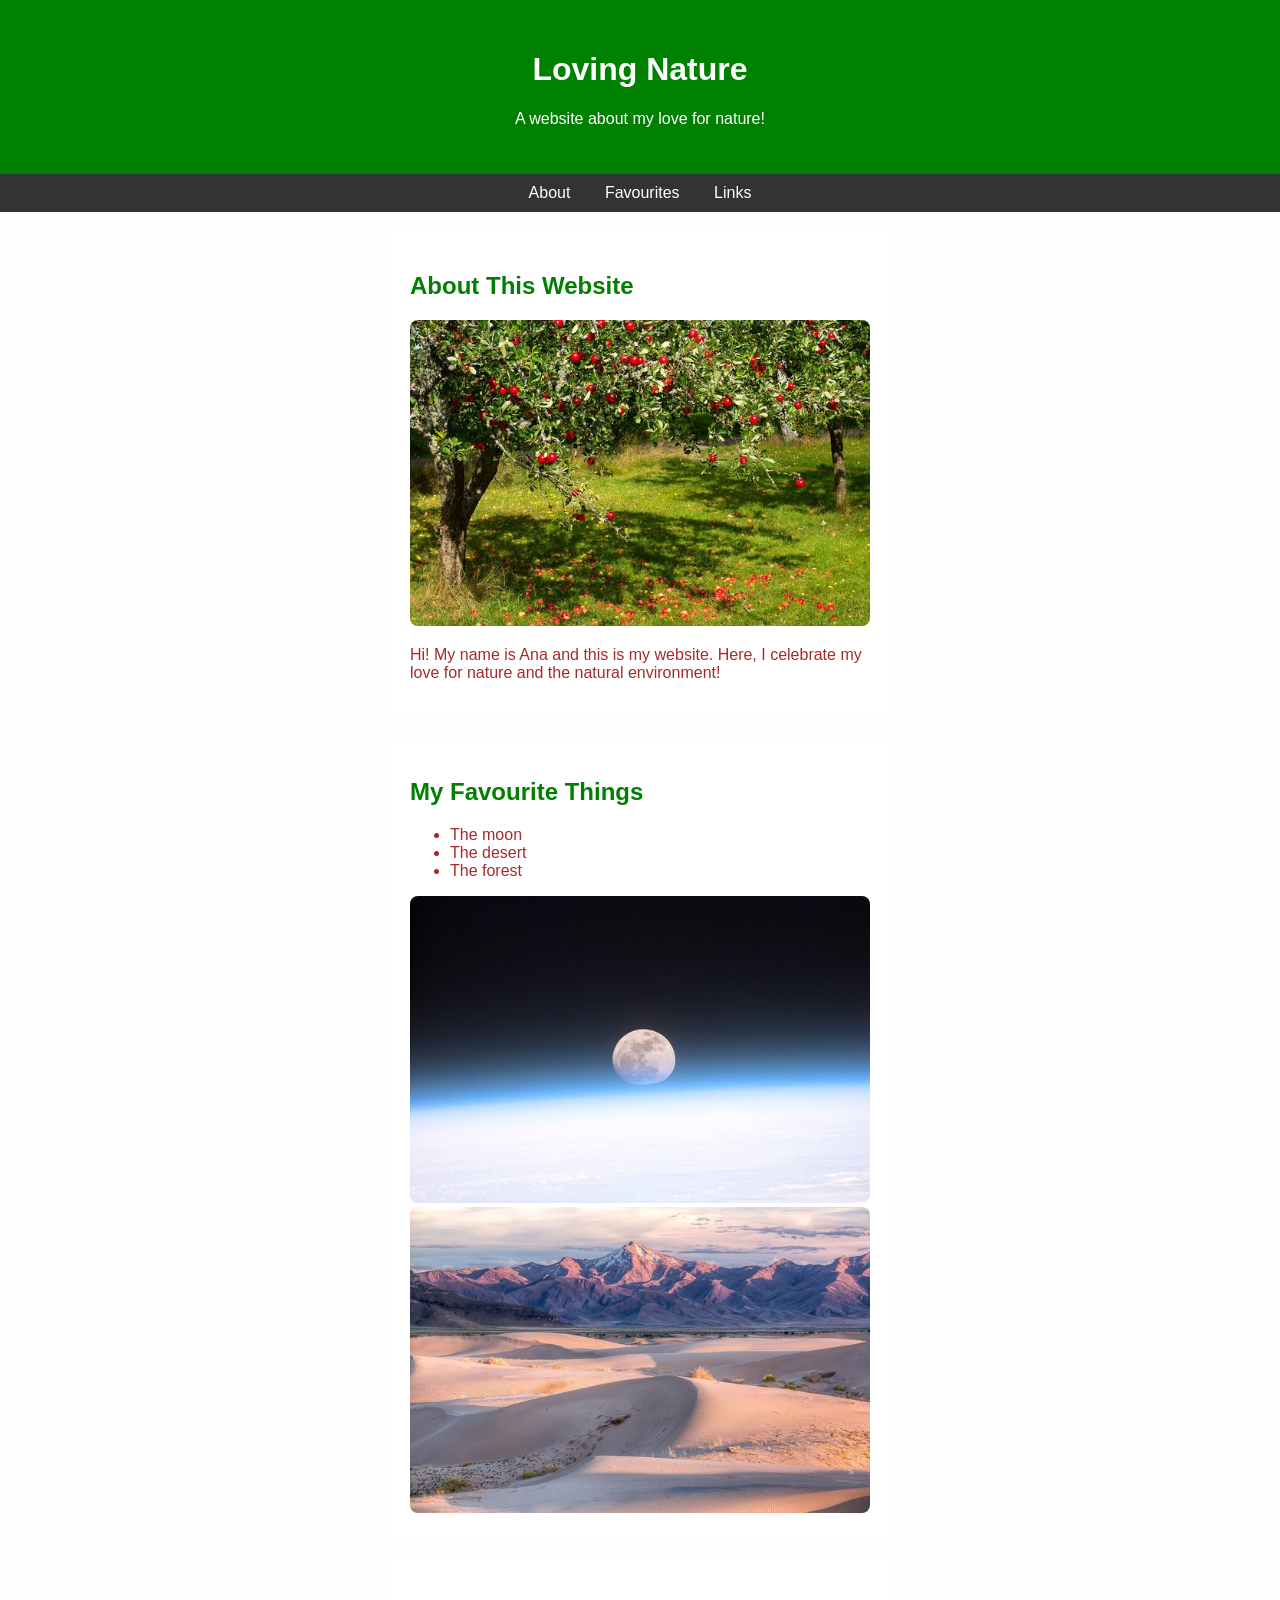
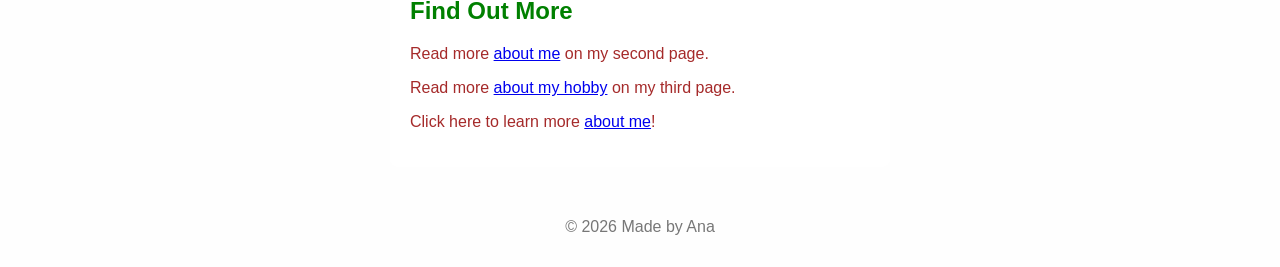
<file: index.html>
<!DOCTYPE html>
<!-- My Hobby Page - Starter Site
     This file is the web page. The browser reads it from top to bottom.
     A COMMENT starts with the less-than sign, an exclamation mark and two dashes,
     and ends with two dashes and a greater-than sign, like this whole note.
     Comments are notes for people. The browser does not show them on the page. -->
<html lang="en">

<!-- HEAD: information ABOUT the page. Nothing in here shows on the page itself. -->
<head>
  <!-- This line lets the page show letters and symbols from any language. Leave it as is. -->
  <meta charset="UTF-8">
  <!-- This line makes the page fit phone and tablet screens. Leave it as is. -->
  <meta name="viewport" content="width=device-width, initial-scale=1.0">
  <!-- CHANGE ME: your page title. It shows on the browser tab, not on the page. -->
  <title>Loving Nature</title>
  <!-- This line links the style sheet (style.css), which sets the colours and fonts. -->
  <link rel="stylesheet" href="style.css">
</head>

<!-- BODY: everything in here shows on the page. -->
<body>

  <!-- HEADER: the banner at the top of the page. -->
  <header>
    <!-- CHANGE ME: <h1> is the biggest heading. Put your site's name here. -->
    <h1>Loving Nature</h1>
    <!-- CHANGE ME: <p> is a paragraph. Write one short sentence about your site. -->
    <p>A website about my love for nature!</p>
  </header>

  <!-- NAV: the menu. Each <a> is a link that jumps to a section further down the page. -->
  <nav>
    <a href="#about">About</a>
    <a href="#favourites">Favourites</a>
    <a href="#links">Links</a>
  </nav>

  <!-- MAIN: the main content of the page. -->
  <main>

    <!-- SECTION 1: About. The id="about" is the name the menu link jumps to. -->
    <section id="about">
      <!-- CHANGE ME: <h2> is a smaller heading. -->
      <h2>About This Website</h2>
      <!-- CHANGE ME: an <img> shows a picture.
           src = which picture file to show (it is in the images folder).
           alt = words that describe the picture for people who can't see it. -->
      <img src="images/apples.jpg" alt="A picture of apples">
      <!-- CHANGE ME: tell visitors about your hobby. -->
      <p>Hi! My name is Ana and this is my website. Here, I celebrate my love for nature and the natural environment!</p>
    </section>

    <!-- SECTION 2: Favourites. -->
    <section id="favourites">
      <h2>My Favourite Things</h2>
      <!-- <ul> is a list with bullet points. Each <li> is one item in the list.
           CHANGE ME: change the items, or copy a whole <li>...</li> line to add one more. -->
      <ul>
        <li>The moon</li>
        <li>The desert</li>
        <li>The forest</li>
      </ul>
      <!-- TIP: you can swap in any picture from the images folder, for example
           images/cat.jpg or images/football.jpg. Just change the file name in src. -->
      <img src="images/moon.jpg" alt="A picture of the moon">
      <img src="images/desert.jpg" alt="A picture of the desert">
    </section>

    <!-- SECTION 3: Links. -->
    <section id="links">
      <h2>Find Out More</h2>
      <!-- A link can also open another page of YOUR site. Here href is just the file name,
           because about.html sits in the same folder as this page. -->
      <p>Read more <a href="about.html">about me</a> on my second page.</p>
      <p>Read more <a href="hobby.html">about my hobby</a> on my third page.</p>
      <!-- CHANGE ME: href is the web address the link goes to.
           The words between <a> and </a> are what visitors click. -->
      <p>Click here to learn more <a href="about.html">about me</a>!</p>
    </section>

  </main>

  <!-- FOOTER: the strip at the bottom of the page. -->
  <footer>
    <!-- CHANGE ME: put your first name or class here. &copy; makes the © symbol. -->
    <p>&copy; 2026 Made by Ana</p>
  </footer>

</body>
</html>
</file>
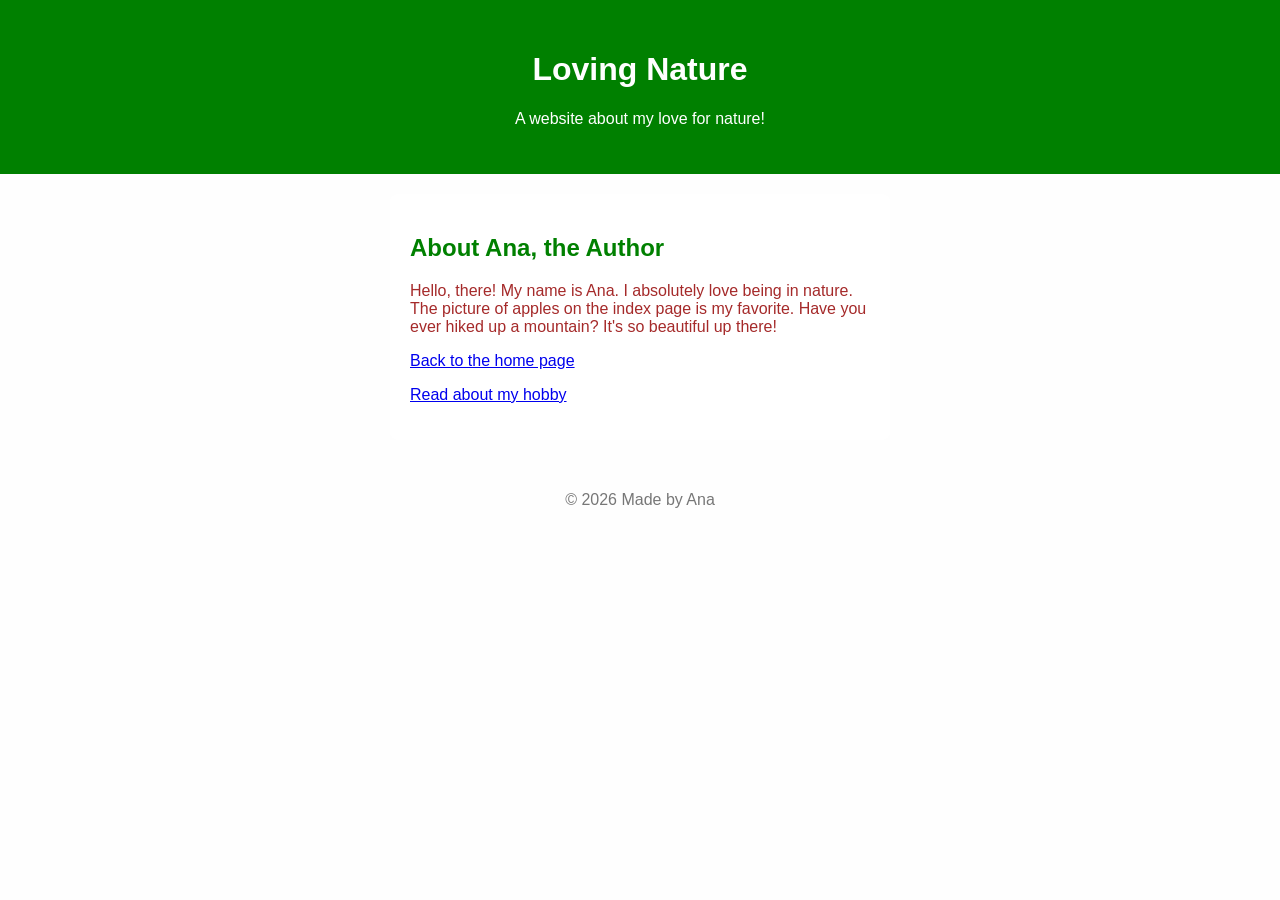
<file: about.html>
<!DOCTYPE html>
<!-- My Hobby Page - Starter Site - page 2 (About Me)
     This is a second page. It uses the same style sheet (style.css),
     so it has the same colours and fonts as index.html. -->
<html lang="en">
<head>
  <meta charset="UTF-8">
  <meta name="viewport" content="width=device-width, initial-scale=1.0">
  <!-- CHANGE ME: the title on the browser tab for this page. -->
  <title>About the Author</title>
  <!-- The same style sheet as the first page. -->
  <link rel="stylesheet" href="style.css">
</head>
<body>

  <!-- HEADER: the same banner as the first page. -->
  <header>
    <!-- CHANGE ME: your site's name. Use the same name as on index.html. -->
    <h1>Loving Nature</h1>
    <p>A website about my love for nature!</p>
  </header>

  <main>
    <section>
      <!-- CHANGE ME: the heading of this page. -->
      <h2>About Ana, the Author</h2>
      <!-- CHANGE ME: write a few sentences about yourself. -->
      <p>Hello, there! My name is Ana. I absolutely love being in nature. The picture of apples on the index page is my favorite. Have you ever hiked up a mountain? It's so beautiful up there!</p>
      <!-- This link goes back to the first page. index.html is in the same folder. -->
      <p><a href="index.html">Back to the home page</a></p>
      <p><a href="hobby.html">Read about my hobby</a></p>
    </section>
  </main>

  <!-- FOOTER: the same strip as the first page. -->
  <footer>
    <!-- CHANGE ME: put your first name or class here. -->
    <p>&copy; 2026 Made by Ana</p>
  </footer>

</body>
</html>
</file>
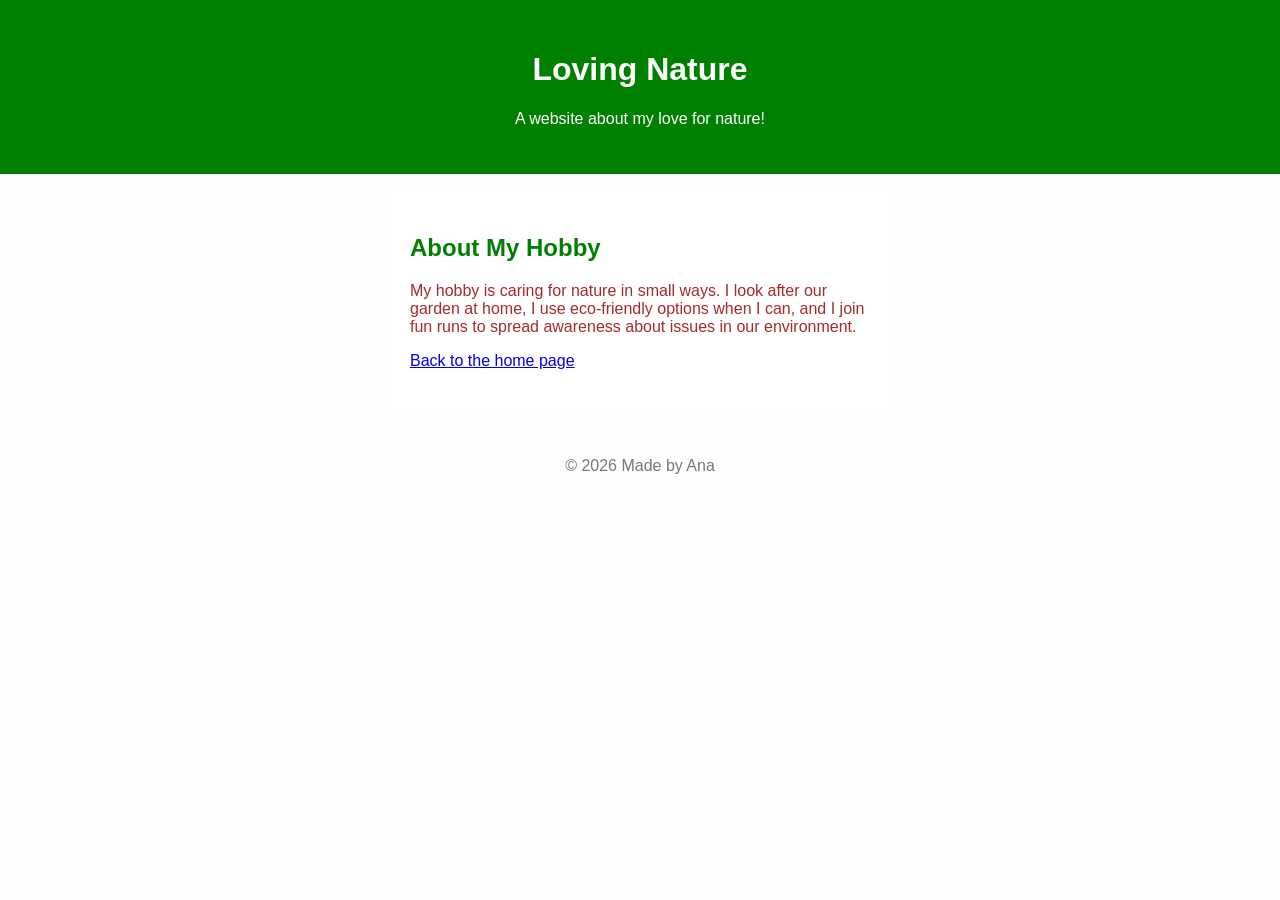
<file: hobby.html>
<!DOCTYPE html>
<!-- My Hobby Page - Starter Site - page 2 (About Me)
     This is a second page. It uses the same style sheet (style.css),
     so it has the same colours and fonts as index.html. -->
<html lang="en">
<head>
  <meta charset="UTF-8">
  <meta name="viewport" content="width=device-width, initial-scale=1.0">
  <!-- CHANGE ME: the title on the browser tab for this page. -->
  <title>About My Hobby</title>
  <!-- The same style sheet as the first page. -->
  <link rel="stylesheet" href="style.css">
</head>
<body>

  <!-- HEADER: the same banner as the first page. -->
  <header>
    <!-- CHANGE ME: your site's name. Use the same name as on index.html. -->
    <h1>Loving Nature</h1>
    <p>A website about my love for nature!</p>
  </header>

  <main>
    <section>
      <!-- CHANGE ME: the heading of this page. -->
      <h2>About My Hobby</h2>
      <!-- CHANGE ME: write a few sentences about yourself. -->
      <p>My hobby is caring for nature in small ways. I look after our garden at home, I use eco-friendly options when I can, and I join fun runs to spread awareness about issues in our environment.</p>
      <!-- This link goes back to the first page. index.html is in the same folder. -->
      <p><a href="index.html">Back to the home page</a></p>
    </section>
  </main>

  <!-- FOOTER: the same strip as the first page. -->
  <footer>
    <!-- CHANGE ME: put your first name or class here. -->
    <p>&copy; 2026 Made by Ana</p>
  </footer>

</body>
</html>
</file>
<file: style.css>
/* My Hobby Page - Starter Site - style sheet
   This file decides how the page LOOKS: colours, fonts, sizes and spacing.
   Each rule starts with a name (which part of the page), then { settings } .
   Each setting is written   property: value;   and ends with a semicolon.
   Anything between slash-star and star-slash is a comment. */

/* BODY: the whole page. */
body {
  /* CHANGE ME: the font. If the first one is missing, the browser uses the next. */
  font-family: Verdana, sans-serif;
  /* CHANGE ME: the page background colour. */
  background-color: #fefefe;
  /* CHANGE ME: the text colour. */
  color: brown;
  /* Removes the gap the browser adds around the page. Leave it as is. */
  margin: 0;
}

/* HEADER: the banner at the top. */
header {
  /* CHANGE ME: the banner colour. Try a colour name like teal, or a code like #e91e63. */
  background-color: green;
  color: white;
  text-align: center;
  /* padding is the space inside the box, around the words. */
  padding: 30px;
}

/* NAV: the menu bar. */
nav {
  background-color: #333333;
  text-align: center;
  padding: 10px;
}

/* NAV A: the links inside the menu. */
nav a {
  color: white;
  /* Removes the underline from the menu links. */
  text-decoration: none;
  /* margin is the space outside the box, between the links. */
  margin: 0 15px;
}

/* MAIN: the content area in the middle. */
main {
  /* CHANGE ME: the widest the content can get. Try 600px for narrow or 1000px for wide. */
  max-width: 500px;
  /* 20px is the space above and below. auto puts the content in the centre. */
  margin: 20px auto;
  padding: 0 20px;
}

/* SECTION: each box of content. */
section {
  background-color: white;
  padding: 20px;
  margin-bottom: 20px;
  /* Rounds the corners of each box. */
  border-radius: 8px;
}

/* H2: the section headings. */
h2 {
  /* CHANGE ME: the heading colour. */
  color: green;
}

/* IMG: every picture on the page. */
img {
  /* Makes pictures shrink to fit the box. Leave it as is. */
  max-width: 100%;
  border-radius: 8px;
}

/* FOOTER: the strip at the bottom. */
footer {
  text-align: center;
  padding: 15px;
  color: #777777;
}
</file>
